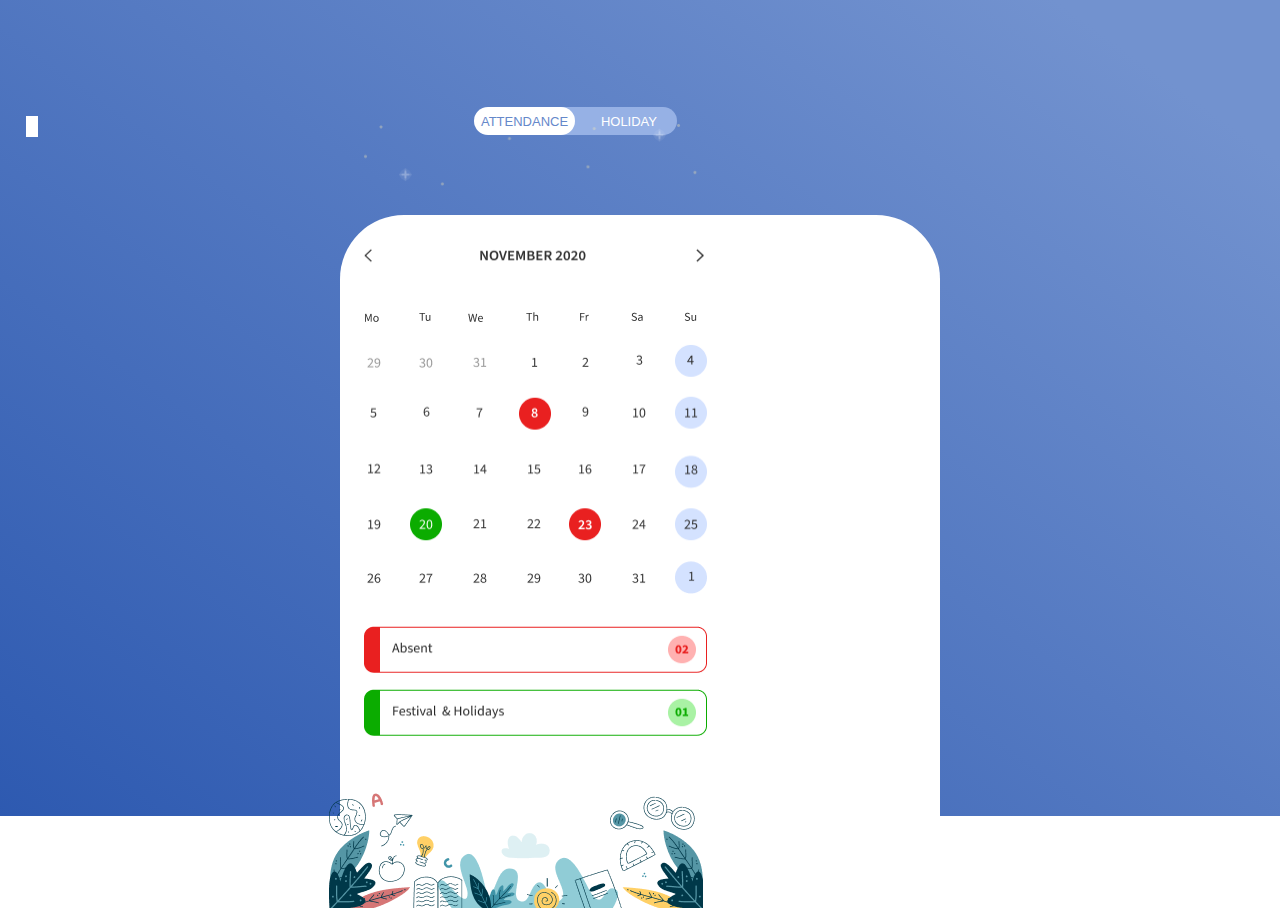
<file: index.html>
<!DOCTYPE html>
<html lang="en">
<head>
    <meta charset="UTF-8">
    <meta http-equiv="X-UA-Compatible" content="IE=edge">
    <meta name="viewport" content="width=device-width, initial-scale=1.0">
    <title>Document</title>
    <link rel="preconnect" href="https://fonts.googleapis.com">
    <link rel="preconnect" href="https://fonts.gstatic.com" crossorigin>
    <link href="https://fonts.googleapis.com/css2?family=Bebas+Neue&display=swap" rel="stylesheet">
    <link rel="stylesheet" href="css/configuracionGlobal.css">
    <link rel="stylesheet" href="css/movil.css">
    <link rel="stylesheet" href="css/November.css">
    
</head>
<body>
    <div class="dashboard-background">
    <section class="banner-dashboard">
    
        <a class="rectangulo" href="">ATTENDANCE</a>
        <a class="rectangulo_2" href="">HOLIDAY</a>
        
        
       <img class="Arrow" src="img/back_Arrow.png" alt=""> 
       
        <img class="star" src="img/luces.png" alt="">
        
    </section>
    
    <section class="formulario-login">
        
   
        
    <img class="negra_1" src="img/Month%20(1).png" alt="">
   
      <img class="calendario" src="img/Calendar.png" alt="">  
        
        <img class="cuadro_1" src="img/absents.png" alt="">
        <img class="cuadro_2" src="img/week.png" alt="">
        
        
        
     <img class="colores" src="img/vector1.png" alt="">
    </section>
    
    </div>
   
    
    
    
</body>
</html>
</file>
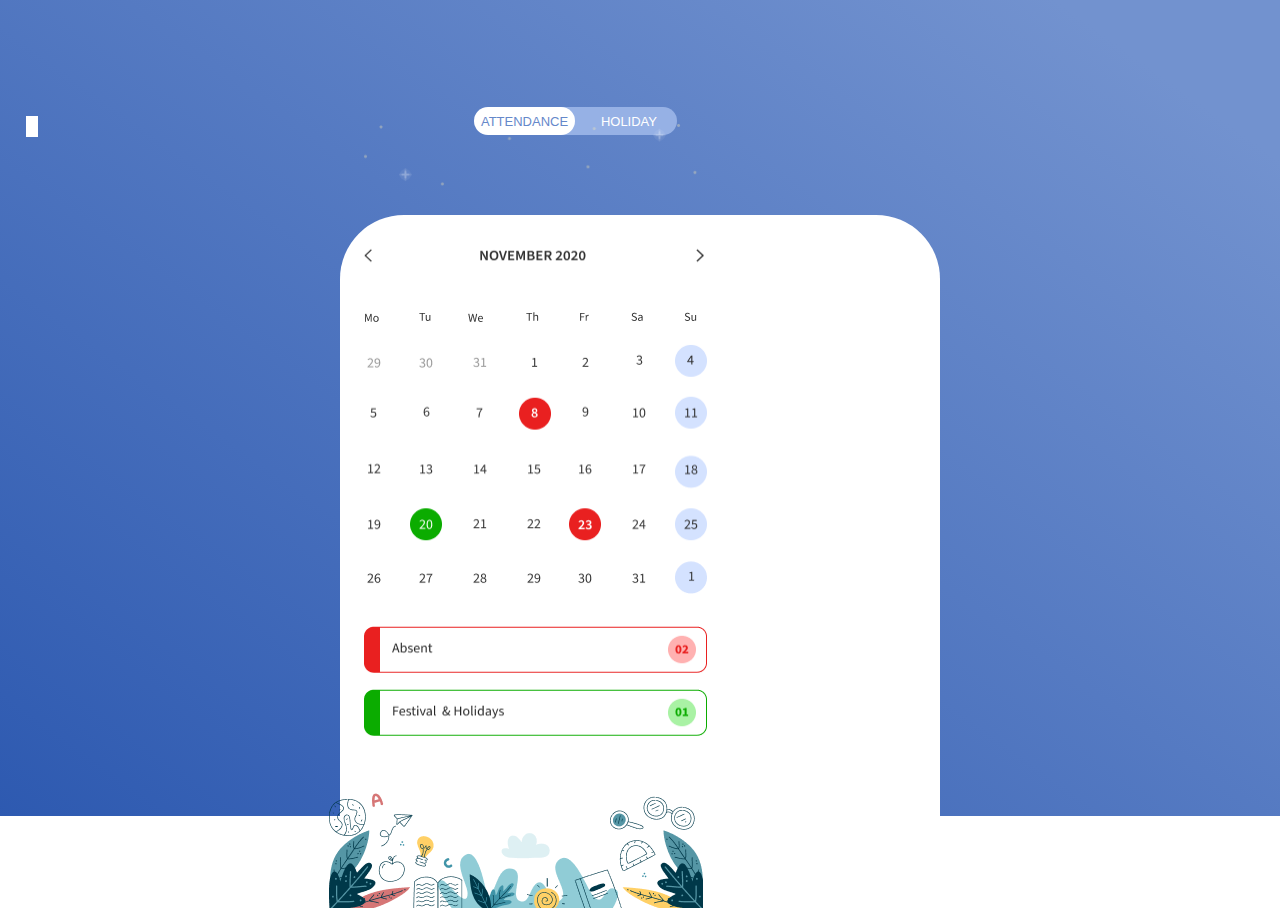
<file: November.html>
<!DOCTYPE html>
<html lang="en">
<head>
    <meta charset="UTF-8">
    <meta http-equiv="X-UA-Compatible" content="IE=edge">
    <meta name="viewport" content="width=device-width, initial-scale=1.0">
    <title>Document</title>
    <link rel="preconnect" href="https://fonts.googleapis.com">
    <link rel="preconnect" href="https://fonts.gstatic.com" crossorigin>
    <link href="https://fonts.googleapis.com/css2?family=Bebas+Neue&display=swap" rel="stylesheet">
    <link rel="stylesheet" href="css/configuracionGlobal.css">
    <link rel="stylesheet" href="css/movil.css">
    <link rel="stylesheet" href="css/November.css">
    
</head>
<body>
    <div class="dashboard-background">
    <section class="banner-dashboard">
    
        <a class="rectangulo" href="">ATTENDANCE</a>
        <a class="rectangulo_2" href="">HOLIDAY</a>
        
        
       <img class="Arrow" src="img/back_Arrow.png" alt=""> 
       
        <img class="star" src="img/luces.png" alt="">
        
    </section>
    
    <section class="formulario-login">
        
   
        
    <img class="negra_1" src="img/Month%20(1).png" alt="">
   
      <img class="calendario" src="img/Calendar.png" alt="">  
        
        <img class="cuadro_1" src="img/absents.png" alt="">
        <img class="cuadro_2" src="img/week.png" alt="">
        
        
        
     <img class="colores" src="img/vector1.png" alt="">
    </section>
    
    </div>
   
    
    
    
</body>
</html>
</file>
<file: css/configuracionGlobal.css>
* {
    margin: 0;
    padding: 0;
    box-sizing: border-box;
}

html {
    font-family: 'Source Sans Pro', sans-serif;
}


:root {
    /* variables de color */
    --azul1: #345FB4;
    --azul2: #6789CA;
    --gris1: #313131;
    --gris2: #777777;
    --gris3: #a5a5a5;

    /* TAMAÑOS DE FUENTE */
    --size-h1 : 3.6rem;
    --size-h2 : 2.6rem;
    --size-h3 : 2rem;
    --size-parrafo : 1.6rem;
}

/* DEFINICIÓN DE LAS SECCIONES*/
section{
    max-width: 37.5rem;
    height: auto;
    margin: auto;
    padding: 5rem 3rem;

    display: flex;
    flex-direction: column;
}
</file>
<file: css/movil.css>
.section-movil{
    max-width: 375px;
    padding: 0.1rem;
}

/****/
.section-Andersson {
    display: flex;
    flex-direction: column;
}

.dibujo{
position: absolute;
left: 124.61px;
top: 161.13px;
}

.dibujo_2{
position: absolute;
width: 375px;
height: 385px;
left: 0px;
top: 428px;
}
</file>
<file: css/November.css>
.dashboard-background{
    background: linear-gradient(35.54deg, #2855AE -7.25%, #7292CF 90.75%);
    padding-top: 1.4rem;
}

.formulario-login {
    background-color: #fff;
    border-radius: 4rem 4rem 0rem 0rem;
}

.banner-dashboard span{
    color: #FFFFFF;
    font-size: var(--size-parrafo2);
    opacity: 0.61;
    padding-top: 1.1rem;
    padding-bottom: 1.2rem;
}

.Arrow{
position: absolute;
left: 10px;
right: 50px;
top: 60px;
bottom: 30px;
margin: 55.5px 0px 0px 16px;
background: #FFFFFF;
}

.titulo{
position: absolute;
width: 107px;
height: 21px;
left: 134.1px;
top: 210.88px;

font-family: SourceSansPro;
font-size: 15px;
line-height: 21px;
color: #313131;
}

.star{
position: absolute;
width: 333.42px;
height: 62.45px;
margin: 20.99px 0px 0px 0px;

}

.negra_1{
position: absolute;
width: 339.68px;
height: 21px;
margin: -50.56px 0px 0px 0px;

}

.calendario{
position: absolute;
width: 343px;
height: 284.58px;
margin: 13.81px 0px 0px 0px;
}

.colores{
position: absolute;
margin: 480.24px 0px 0px -35px;
}

section{
    max-width: 37.5rem;
    height: auto;
    margin: auto;
    padding: 5rem 1.5rem;

    display: flex;
    flex-direction: column;
}

.cuadro_1{
width: 343px;
height: 47px;
margin: 330.7px 0px 0px 0px;
background: #FFFFFF;
}

.cuadro_2{
width: 343px;
height: 47px;
margin: 15.7px 0px 0px 0px;

background: #FFFFFF;
}

.rectangulo{
position: absolute;
width: 101px;
height: 28px;
margin: 5px 0px 25px 110px;
background: #FFFFFF;
text-align: center;
text-decoration: none;
font-size: 13px;
display: flex;
flex-direction: row;
justify-content:center;
align-items: center;
border-radius: 15px;
color:#6688CA;
}

.rectangulo_2{
border-radius: 15px;
width: 178px;
height: 28px;
margin: 5px 0px 0px 135px;
background: #96B1E5;
text-align: center;
text-decoration: none;
font-size: 13px;
display: flex;
flex-direction: row;
justify-content:flex-end;
align-items: center;
color:#FFFFFF;
padding-right: 20px;
}
</file>
